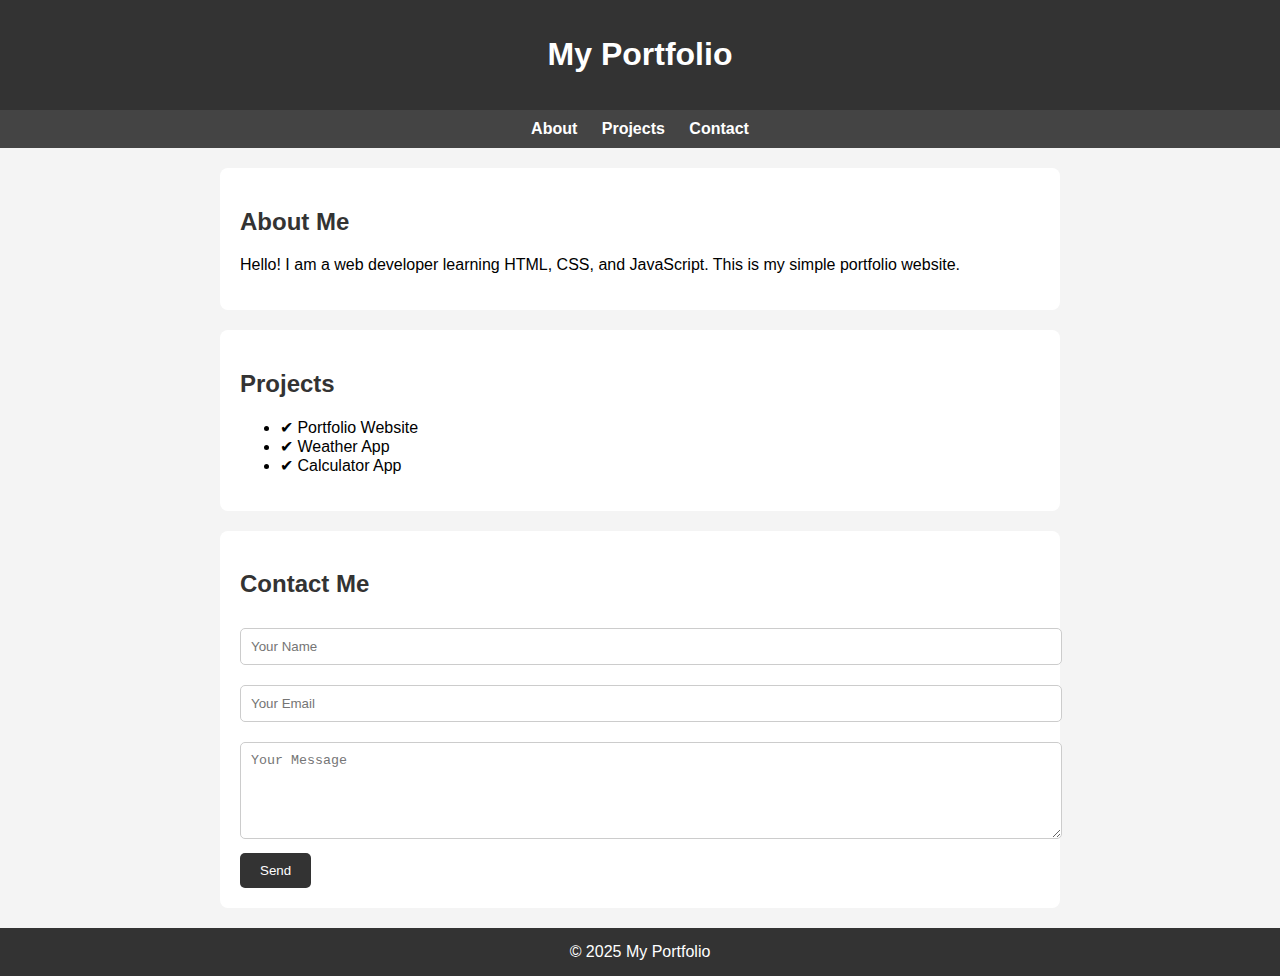
<file: index.html>
<!DOCTYPE html>
<html lang="en">
<head>
    <meta charset="UTF-8" />
    <meta name="viewport" content="width=device-width, initial-scale=1.0" />
    <link rel="stylesheet" href="style.css">
    <title>My Portfolio</title>
</head>
<body>
    <header>
        <h1>My Portfolio</h1>
    </header>

    <nav>
        <a href="#about">About</a>
        <a href="#projects">Projects</a>
        <a href="#contact">Contact</a>
    </nav>

    <section id="about" class="section">
        <h2>About Me</h2>
        <p>Hello! I am a web developer learning HTML, CSS, and JavaScript. This is my simple portfolio website.</p>
    </section>

    <section id="projects" class="section">
        <h2>Projects</h2>
        <ul>
            <li>✔ Portfolio Website</li>
            <li>✔ Weather App</li>
            <li>✔ Calculator App</li>
        </ul>
    </section>

    <section id="contact" class="section">
        <h2>Contact Me</h2>
        <form>
            <input type="text" placeholder="Your Name" required />
            <input type="email" placeholder="Your Email" required />
            <textarea placeholder="Your Message" rows="5" required></textarea>
            <button type="submit">Send</button>
        </form>
    </section>

    <footer>
        © 2025 My Portfolio
    </footer>
</body>
</html>
</file>
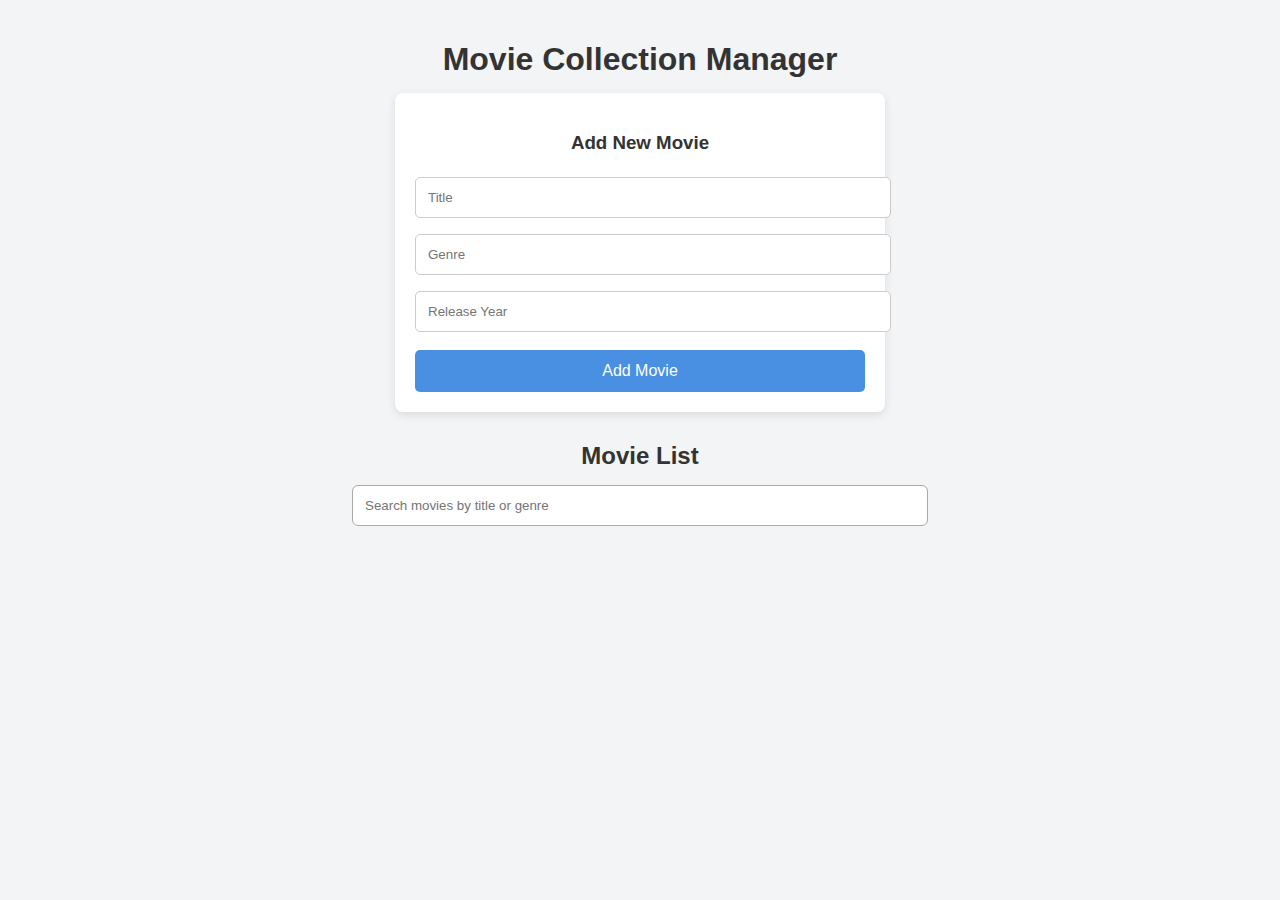
<file: Workshop3/index.html>
<!DOCTYPE html>
<html>
  <head>
    <meta charset="utf-8" />
    <meta name="viewport" content="width=device-width, initial-scale=1" />
    <link rel="stylesheet" type="text/css" href="style.css" />
    <title>Movie App</title>
  </head>
  <body>
    <h1 class="header">Movie Collection Manager</h1>

    <form id="add-movie-form" class="card">
      <h3 class="titles">Add New Movie</h3>
      <input type="text" id="title" placeholder="Title" required />
      <input type="text" id="genre" placeholder="Genre" />
      <input type="number" id="year" placeholder="Release Year" required />
      <button id="add-movie-btn" type="submit">Add Movie</button>
    </form>

    <h2 class="titles">Movie List</h2>

    <input
      type="text"
      id="search-input"
      placeholder="Search movies by title or genre"
    />

    <div id="movie-list" class="list-container"></div>

    <script src="script.js"></script>
  </body>
</html>
</file>
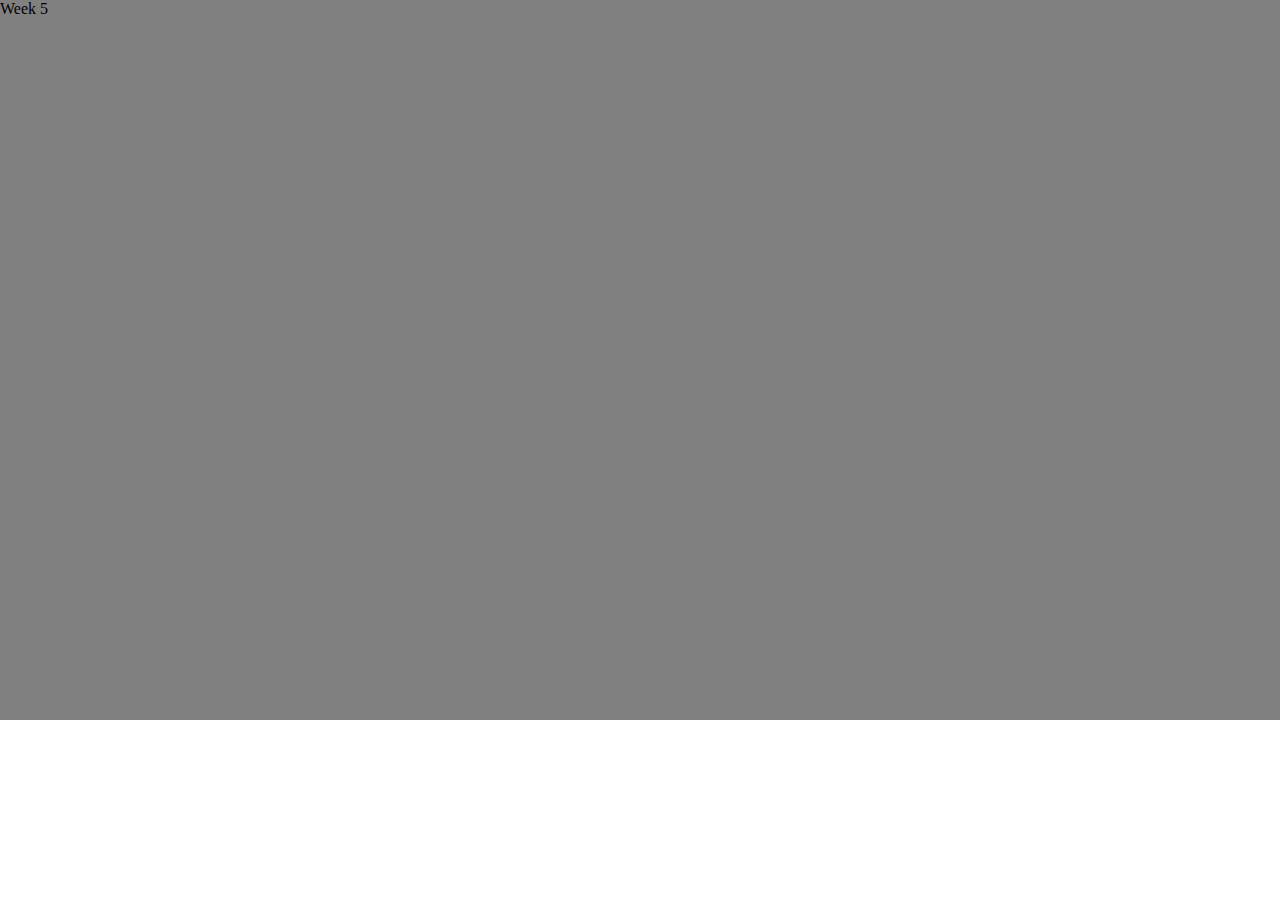
<file: workshop4/index.html>
<!DOCTYPE html>
<html lang="en">
<head>
    <meta charset="UTF-8">
    <meta name="viewport" content="width=device-width, initial-scale=1.0">
    <title>PHP basics </title>
    <style>
        *{
            margin: 0;
            padding: 0;
        }
    </style>
</head>
<body>
<main style="min-height: 80vh; background-color: grey;">
    <p>Week 5</p>
</main>
 
</body>
</html>
</file>
<file: style.css>
body {
            margin: 0;
            font-family: Arial, sans-serif;
            background: #f4f4f4;
        }
        header {
            background: #333;
            color: #fff;
            padding: 15px;
            text-align: center;
        }
        nav {
            background: #444;
            padding: 10px;
            text-align: center;
        }
        nav a {
            color: #fff;
            text-decoration: none;
            margin: 0 10px;
            font-weight: bold;
        }
        .section {
            padding: 20px;
            max-width: 800px;
            margin: auto;
            background: #fff;
            border-radius: 8px;
            margin-top: 20px;
        }
        h2 { color: #333; }
        footer {
            text-align: center;
            padding: 15px;
            margin-top: 20px;
            background: #333;
            color: #fff;
        }
        form input, form textarea {
            width: 100%;
            padding: 10px;
            margin: 10px 0;
            border: 1px solid #ccc;
            border-radius: 5px;
        }
        button {
            padding: 10px 20px;
            background: #333;
            color: #fff;
            border: none;
            border-radius: 5px;
            cursor: pointer;
        }
</file>
<file: Workshop3/style.css>
/* ---- Global Style ---- */
body {
  font-family: Arial, sans-serif;
  background: #f3f4f6;
  margin: 0;
  padding: 20px;
  color: #333;
}

h1, h2, h3 {
  text-align: center;
  margin-bottom: 15px;
}

/* ---- Card Style ---- */
.card {
  background: #fff;
  padding: 20px;
  max-width: 450px;
  margin: 10px auto 30px;
  border-radius: 8px;
  box-shadow: 0 3px 10px rgba(0, 0, 0, 0.1);
}

/* ---- Inputs ---- */
input[type="text"],
input[type="number"] {
  width: 100%;
  padding: 12px;
  margin: 8px 0;
  border: 1px solid #ccc;
  border-radius: 5px;
  transition: border 0.2s ease;
}

input:focus {
  border-color: #4a90e2;
  outline: none;
}

/* ---- Buttons ---- */
button {
  width: 100%;
  padding: 12px;
  background: #4a90e2;
  color: white;
  border: none;
  border-radius: 5px;
  cursor: pointer;
  font-size: 16px;
  margin-top: 10px;
  transition: background 0.2s ease;
}

button:hover {
  background: #357ac9;
}

/* ---- Search Bar ---- */
#search-input {
  width: 100%;
  max-width: 550px;
  margin: 0 auto 25px;
  display: block;
  padding: 12px;
  border: 1px solid #aaa;
  border-radius: 6px;
}

/* ---- Movie List ---- */
.list-container {
  max-width: 600px;
  margin: auto;
}

.movie-item {
  background: white;
  padding: 15px;
  border-radius: 8px;
  margin-bottom: 12px;
  box-shadow: 0px 2px 6px rgba(0,0,0,0.1);
  display: flex;
  justify-content: space-between;
  align-items: center;
}

.movie-info {
  font-size: 16px;
}

.delete-btn {
  background: #e74c3c;
  padding: 7px 12px;
  color: white;
  border: none;
  border-radius: 5px;
  cursor: pointer;
}

.delete-btn:hover {
  background: #c0392b;
}
</file>
